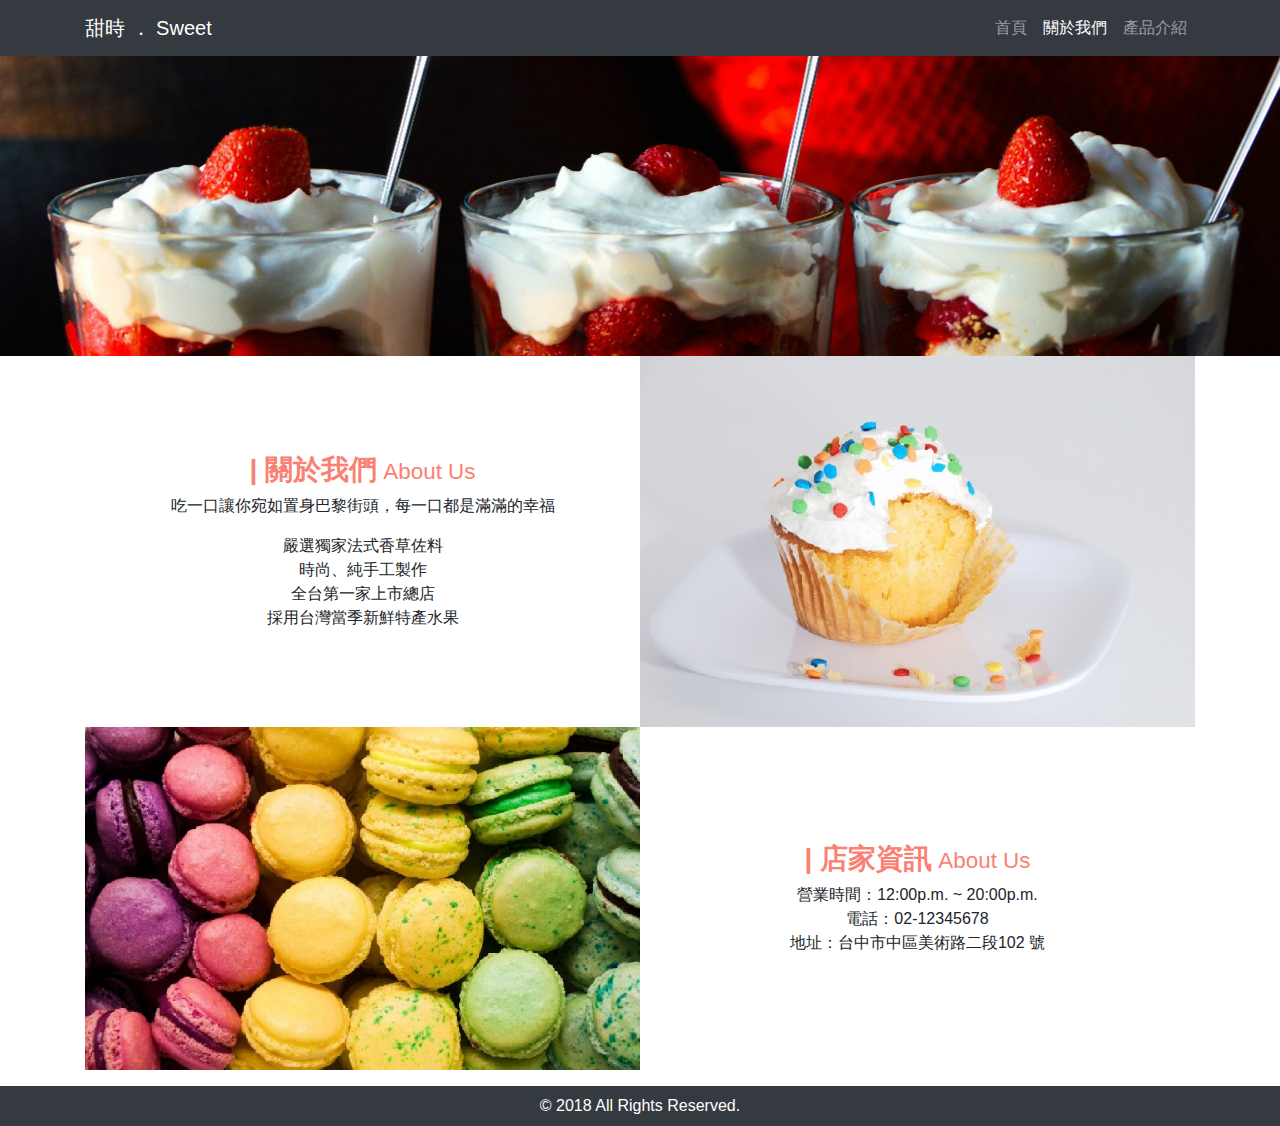
<file: 甜點課堂載點/about.html>
<!doctype html>
<html lang="en">
  <head>
    <!-- Required meta tags -->
    <meta charset="utf-8">
    <meta name="viewport" content="width=device-width, initial-scale=1, shrink-to-fit=no">

    <!-- Bootstrap CSS -->
    <link rel="stylesheet" href="css/bootstrap.css">
    <link rel="stylesheet" href="https://cdn.jsdelivr.net/npm/bootstrap@4.1.3/dist/css/bootstrap.min.css" integrity="sha384-MCw98/SFnGE8fJT3GXwEOngsV7Zt27NXFoaoApmYm81iuXoPkFOJwJ8ERdknLPMO" crossorigin="anonymous">
    <script src="https://ajax.googleapis.com/ajax/libs/jquery/3.1.1/jquery.min.js"></script>
    <link rel="stylesheet" href="css/about.css">

    <title>關於我們</title>
  </head>
  <body>
    <header>
      <div id="banner"></div>
      <div class="container mb-3">
        <div class="row no-gutters">
          <div class="col-lg align-self-center text-center">
            <h3 class="title mt-3">| 關於我們<small> About Us</small></h3>
            <p>吃一口讓你宛如置身巴黎街頭，每一口都是滿滿的幸福</p>
            <p>嚴選獨家法式香草佐料<br />時尚、純手工製作<br />
            全台第一家上市總店<br />採用台灣當季新鮮特產水果</p>
          </div>
          <div class="col-lg">
            <img src="images/cupcake.jpg" class="img-fluid">
          </div>
        </div>
        <div class="row no-gutters">
          <div class="col-lg align-self-center text-center">
            <h3 class="title mt-3">| 店家資訊<small> About Us</small></h3>
            <p>營業時間：12:00p.m. ~ 20:00p.m.<br />電話：02-12345678<br />
            地址：台中市中區美術路二段102 號</p>
          </div>
          <div class="col-lg order-lg-first">
            <img src="images/macarons.jpg" class="img-fluid">
          </div>
        </div>
      </div>
      <footer class="text-center bg-dark text-white py-2">© 2018 All Rights Reserved.</footer>
      <nav class="navbar navbar-expand-lg navbar-dark bg-dark fixed-top">
        <div class="container">
          <a class="navbar-brand" href="#">甜時 ． Sweet</a>
            <button class="navbar-toggler" type="button" data-toggle="collapse" data-target="#navbarNav" aria-controls="navbarNav" aria-expanded="false" aria-label="Toggle navigation">
              <span class="navbar-toggler-icon"></span>
            </button>
          <div class="collapse navbar-collapse" id="navbarNav">
            <ul class="navbar-nav ml-auto">
              <li class="nav-item">
                <a class="nav-link" href="index.html">首頁 <span class="sr-only">(current)</span></a>
              </li>
              <li class="nav-item active">
                <a class="nav-link" href="about.html">關於我們</a>
              </li>
              <li class="nav-item">
                <a class="nav-link" href="product.html">產品介紹</a>
              </li>
            </ul>
          </div>
        </div>
      </nav>
    </header>

    <!-- Optional JavaScript; choose one of the two! -->

    <!-- Option 1: jQuery and Bootstrap Bundle (includes Popper) -->
    <script src="js/bootstrap.js"></script>
    <script src="js/jquery-3.6.0.min.js"></script>
    <script src="https://code.jquery.com/jquery-3.3.1.slim.min.js" integrity="sha384-q8i/X+965DzO0rT7abK41JStQIAqVgRVzpbzo5smXKp4YfRvH+8abtTE1Pi6jizo" crossorigin="anonymous"></script>
<script src="https://cdn.jsdelivr.net/npm/popper.js@1.14.3/dist/umd/popper.min.js" integrity="sha384-ZMP7rVo3mIykV+2+9J3UJ46jBk0WLaUAdn689aCwoqbBJiSnjAK/l8WvCWPIPm49" crossorigin="anonymous"></script>
<script src="https://cdn.jsdelivr.net/npm/bootstrap@4.1.3/dist/js/bootstrap.min.js" integrity="sha384-ChfqqxuZUCnJSK3+MXmPNIyE6ZbWh2IMqE241rYiqJxyMiZ6OW/JmZQ5stwEULTy" crossorigin="anonymous"></script>

    <!-- Option 2: Separate Popper and Bootstrap JS -->
    <!--
    <script src="https://cdn.jsdelivr.net/npm/jquery@3.5.1/dist/jquery.slim.min.js" integrity="sha384-DfXdz2htPH0lsSSs5nCTpuj/zy4C+OGpamoFVy38MVBnE+IbbVYUew+OrCXaRkfj" crossorigin="anonymous"></script>
    <script src="https://cdn.jsdelivr.net/npm/popper.js@1.16.1/dist/umd/popper.min.js" integrity="sha384-9/reFTGAW83EW2RDu2S0VKaIzap3H66lZH81PoYlFhbGU+6BZp6G7niu735Sk7lN" crossorigin="anonymous"></script>
    <script src="https://cdn.jsdelivr.net/npm/bootstrap@4.6.2/dist/js/bootstrap.min.js" integrity="sha384-+sLIOodYLS7CIrQpBjl+C7nPvqq+FbNUBDunl/OZv93DB7Ln/533i8e/mZXLi/P+" crossorigin="anonymous"></script>
    -->
  </body>
</html>
</file>
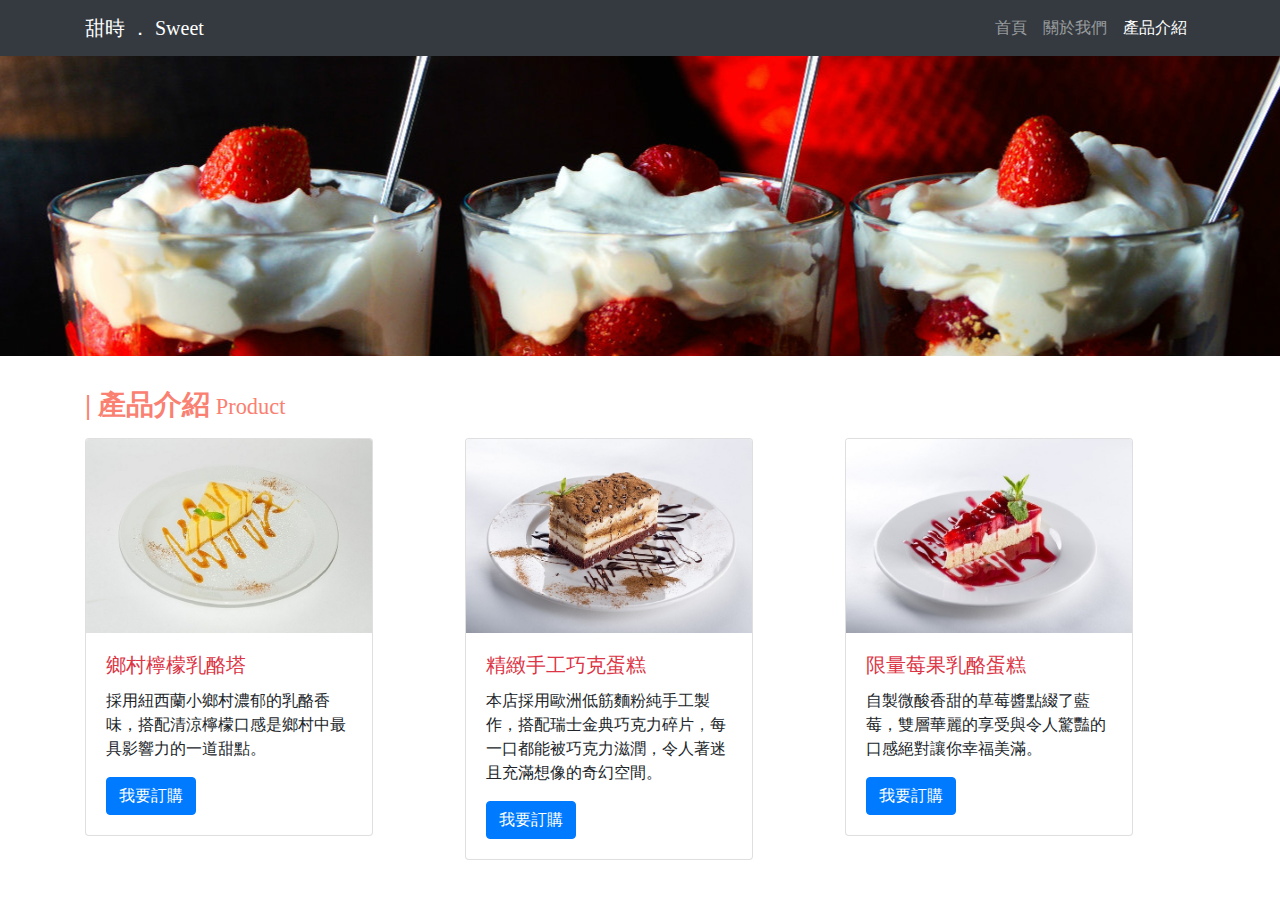
<file: 甜點課堂載點/product.html>
<!doctype html>
<html lang="en">
  <head>
    <!-- Required meta tags -->
    <meta charset="utf-8">
    <meta name="viewport" content="width=device-width, initial-scale=1, shrink-to-fit=no">

    <!-- Bootstrap CSS -->
    <link rel="stylesheet" href="css/bootstrap.css">
    <link rel="stylesheet" href="https://cdn.jsdelivr.net/npm/bootstrap@4.1.3/dist/css/bootstrap.min.css" integrity="sha384-MCw98/SFnGE8fJT3GXwEOngsV7Zt27NXFoaoApmYm81iuXoPkFOJwJ8ERdknLPMO" crossorigin="anonymous">
    <script src="https://ajax.googleapis.com/ajax/libs/jquery/3.1.1/jquery.min.js"></script>
    <link rel="stylesheet" href="css/product.css">

    <title>甜時 ． Sweet</title>
  </head>
  <body>
    <header>
      <nav class="navbar navbar-expand-lg navbar-dark bg-dark fixed-top">
        <div class="container">
          <a class="navbar-brand" href="#">甜時 ． Sweet</a>
        <button class="navbar-toggler" type="button" data-toggle="collapse" data-target="#navbarNav" aria-controls="navbarNav" aria-expanded="false" aria-label="Toggle navigation">
        <span class="navbar-toggler-icon"></span>
      </button>
      <div class="collapse navbar-collapse" id="navbarNav">
        <ul class="navbar-nav ml-auto">
          <li class="nav-item">
            <a class="nav-link" href="index.html">首頁 <span class="sr-only">(current)</span></a>
          </li>
          <li class="nav-item">
            <a class="nav-link" href="about.html">關於我們</a>
          </li>
          <li class="nav-item active">
            <a class="nav-link" href="product.html">產品介紹</a>
          </li>
        </ul>
      </div>
    </div>
      </nav>
    </header>
    <div id="banner" ></div>
    <div class="container my-3">
        <div class="row no-gutters">
            <h3 class="title my-3">| 產品介紹<small> Product</small></h3>
        </div>
        <div class="row">
            <div class="col-lg mb-3">
                <div class="card" style="width: 18rem;">
                    <img src="images/cake01.jpg" class="card-img-top" alt="...">
                    <div class="card-body">
                      <h5 class="card-title text-danger">鄉村檸檬乳酪塔</h5>
                      <p class="card-text">採用紐西蘭小鄉村濃郁的乳酪香味，搭配清涼檸檬口感是鄉村中最具影響力的一道甜點。</p>
                      <a href="#" class="btn btn-primary">我要訂購</a>
                    </div>
                </div>
            </div>
            <div class="col-lg mb-3">
                <div class="card" style="width: 18rem;">
                    <img src="images/cake02.jpg" class="card-img-top" alt="...">
                    <div class="card-body">
                      <h5 class="card-title text-danger">精緻手工巧克蛋糕</h5>
                      <p class="card-text">本店採用歐洲低筋麵粉純手工製作，搭配瑞士金典巧克力碎片，每一口都能被巧克力滋潤，令人著迷且充滿想像的奇幻空間。</p>
                      <a href="#" class="btn btn-primary">我要訂購</a>
                    </div>
                </div>
            </div>
            <div class="col-lg mb-3">
                <div class="card" style="width: 18rem;">
                    <img src="images/cake03.jpg" class="card-img-top" alt="...">
                    <div class="card-body">
                      <h5 class="card-title text-danger">限量莓果乳酪蛋糕</h5>
                      <p class="card-text">自製微酸香甜的草莓醬點綴了藍莓，雙層華麗的享受與令人驚豔的口感絕對讓你幸福美滿。</p>
                      <a href="#" class="btn btn-primary">我要訂購</a>
                    </div>
                </div>
            </div>
        </div>
    </div>

    <!-- Optional JavaScript; choose one of the two! -->

    <!-- Option 1: jQuery and Bootstrap Bundle (includes Popper) -->
    <script src="js/bootstrap.js"></script>
    <script src="js/jquery-3.6.0.min.js"></script><script src="https://code.jquery.com/jquery-3.3.1.slim.min.js" integrity="sha384-q8i/X+965DzO0rT7abK41JStQIAqVgRVzpbzo5smXKp4YfRvH+8abtTE1Pi6jizo" crossorigin="anonymous"></script>
    <script src="https://cdn.jsdelivr.net/npm/popper.js@1.14.3/dist/umd/popper.min.js" integrity="sha384-ZMP7rVo3mIykV+2+9J3UJ46jBk0WLaUAdn689aCwoqbBJiSnjAK/l8WvCWPIPm49" crossorigin="anonymous"></script>
    <script src="https://cdn.jsdelivr.net/npm/bootstrap@4.1.3/dist/js/bootstrap.min.js" integrity="sha384-ChfqqxuZUCnJSK3+MXmPNIyE6ZbWh2IMqE241rYiqJxyMiZ6OW/JmZQ5stwEULTy" crossorigin="anonymous"></script>

    <!-- Option 2: Separate Popper and Bootstrap JS -->
    <!--
    <script src="https://cdn.jsdelivr.net/npm/jquery@3.5.1/dist/jquery.slim.min.js" integrity="sha384-DfXdz2htPH0lsSSs5nCTpuj/zy4C+OGpamoFVy38MVBnE+IbbVYUew+OrCXaRkfj" crossorigin="anonymous"></script>
    <script src="https://cdn.jsdelivr.net/npm/popper.js@1.16.1/dist/umd/popper.min.js" integrity="sha384-9/reFTGAW83EW2RDu2S0VKaIzap3H66lZH81PoYlFhbGU+6BZp6G7niu735Sk7lN" crossorigin="anonymous"></script>
    <script src="https://cdn.jsdelivr.net/npm/bootstrap@4.6.2/dist/js/bootstrap.min.js" integrity="sha384-+sLIOodYLS7CIrQpBjl+C7nPvqq+FbNUBDunl/OZv93DB7Ln/533i8e/mZXLi/P+" crossorigin="anonymous"></script>
    -->
  </body>
</html>
</file>
<file: 甜點課堂載點/css/about.css>
#banner {
    background-image: url(../images/banner.jpg);
    background-position: center center;
    background-size: cover;
    height: 300px;
    margin-top: 3.5rem;
}
.title{
    color: #fa8072;
    font-weight: bold;
}
</file>
<file: 甜點課堂載點/css/product.css>
body {
    font-family: Microsoft JhengHei;
    }
#banner {
    background-image: url(../images/banner.jpg);
    background-position: center center;
    background-size: cover;
    height: 300px;
    margin-top: 3.5rem;
    }
.title {
    color: #FA8072;
    font-weight: bold;
    }
</file>
